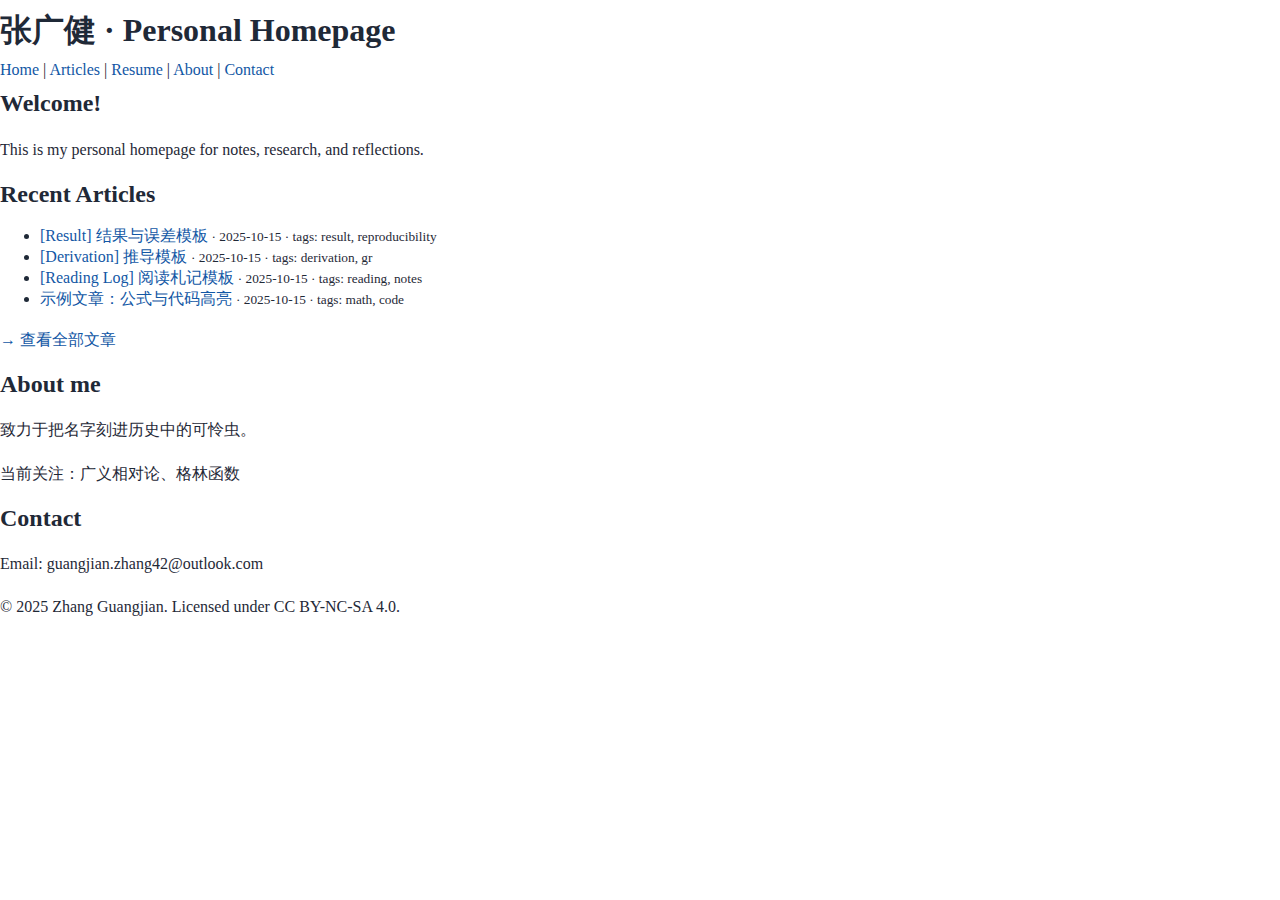
<file: index.html>
<!DOCTYPE html>
<html lang="zh">
<head>
  <meta charset="UTF-8">
  <meta name="viewport" content="width=device-width, initial-scale=1.0">
  <title>Home | My Personal Site</title>
  <link rel="stylesheet" href="styles/main.css">
</head>
<body>
  <header>
    <h1>张广健 · Personal Homepage</h1>
  <nav>
    <a href="index.html">Home</a> |
    <a href="articles/index.html">Articles</a> |
    <a href="resume/index.html">Resume</a> |
    <a href="#About">About</a> |
    <a href="#Contact">Contact</a>
  </nav>
  </header>

  <main>
    <section>
      <h2>Welcome!</h2>
      <p>This is my personal homepage for notes, research, and reflections.</p>
    </section>

<section>
  <h2>Recent Articles</h2>
  <ul>
    <li>
      <a href="articles/result-template.html">[Result] 结果与误差模板</a>
      <small> · 2025-10-15 · tags: result, reproducibility</small>
    </li>
    <li>
      <a href="articles/derivation-template.html">[Derivation] 推导模板</a>
      <small> · 2025-10-15 · tags: derivation, gr</small>
    </li>
    <li>
      <a href="articles/reading-log-template.html">[Reading Log] 阅读札记模板</a>
      <small> · 2025-10-15 · tags: reading, notes</small>
    </li>
    <li>
      <a href="articles/example.html">示例文章：公式与代码高亮</a>
      <small> · 2025-10-15 · tags: math, code</small>
    </li>
  </ul>
  <p><a href="articles/index.html">→ 查看全部文章</a></p>
</section>

<section id="About">
  <h2>About me</h2>
  <p>致力于把名字刻进历史中的可怜虫。</p>
  <p>当前关注：广义相对论、格林函数</p>
</section>

<section id="Contact">
  <h2>Contact</h2>
  <p>Email: guangjian.zhang42@outlook.com</p>
</section>

  </main>

  <footer>
    <p>© 2025 Zhang Guangjian. Licensed under CC BY-NC-SA 4.0.</p>
  </footer>
</body>
</html>
</file>
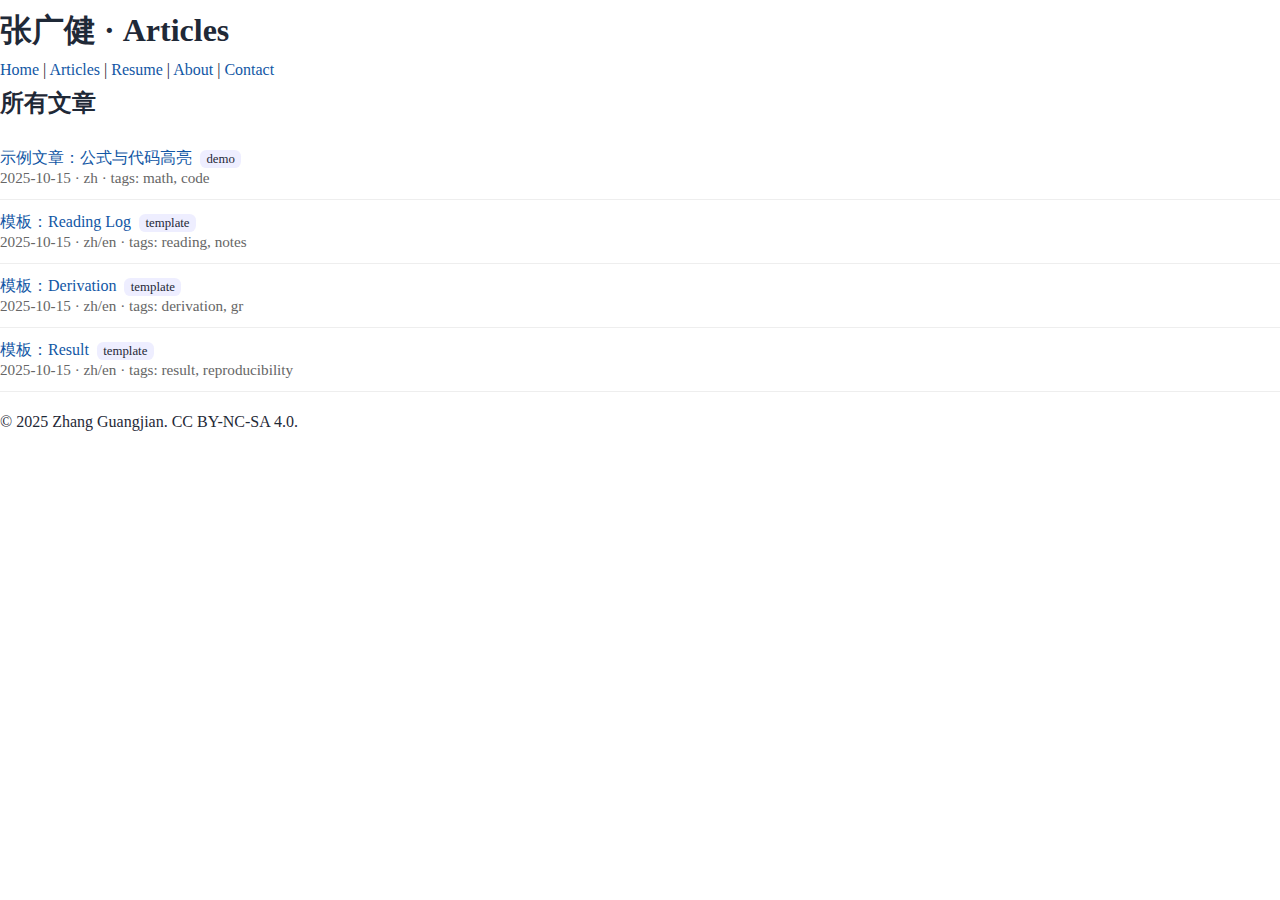
<file: articles/index.html>
<!DOCTYPE html>
<html lang="zh">
<head>
  <meta charset="UTF-8" />
  <meta name="viewport" content="width=device-width, initial-scale=1" />
  <title>Articles | Zhang Guangjian</title>
  <meta name="description" content="文章列表：阅读札记、推导与结果汇总。">
  <link rel="stylesheet" href="../styles/main.css" />
  <style>
    .post-list { list-style:none; padding:0; }
    .post-item { padding:.75rem 0; border-bottom:1px solid #eee; }
    .badge { display:inline-block; padding:.1rem .4rem; border-radius:.4rem; background:#eef; margin-left:.25rem; font-size:.8rem; }
    .meta { color:#666; font-size:.95rem; }
  </style>
</head>
<body>
  <header>
    <h1>张广健 · Articles</h1>
    <nav>
      <a href="../index.html">Home</a> |
      <a href="./index.html" aria-current="page">Articles</a> |
      <a href="../resume/index.html">Resume</a> |
      <a href="../index.html#about">About</a> |
      <a href="../index.html#contact">Contact</a>
    </nav>
  </header>

  <main>
    <h2>所有文章</h2>
    <ul class="post-list">
      <li class="post-item">
        <a href="./example.html">示例文章：公式与代码高亮</a>
        <span class="badge">demo</span>
        <div class="meta">2025-10-15 · zh · tags: math, code</div>
      </li>
      <li class="post-item">
        <a href="./reading-log-template.html">模板：Reading Log</a>
        <span class="badge">template</span>
        <div class="meta">2025-10-15 · zh/en · tags: reading, notes</div>
      </li>
      <li class="post-item">
        <a href="./derivation-template.html">模板：Derivation</a>
        <span class="badge">template</span>
        <div class="meta">2025-10-15 · zh/en · tags: derivation, gr</div>
      </li>
      <li class="post-item">
        <a href="./result-template.html">模板：Result</a>
        <span class="badge">template</span>
        <div class="meta">2025-10-15 · zh/en · tags: result, reproducibility</div>
      </li>
    </ul>
  </main>

  <footer>
    <p>© 2025 Zhang Guangjian. CC BY-NC-SA 4.0.</p>
  </footer>
</body>
</html>
</file>
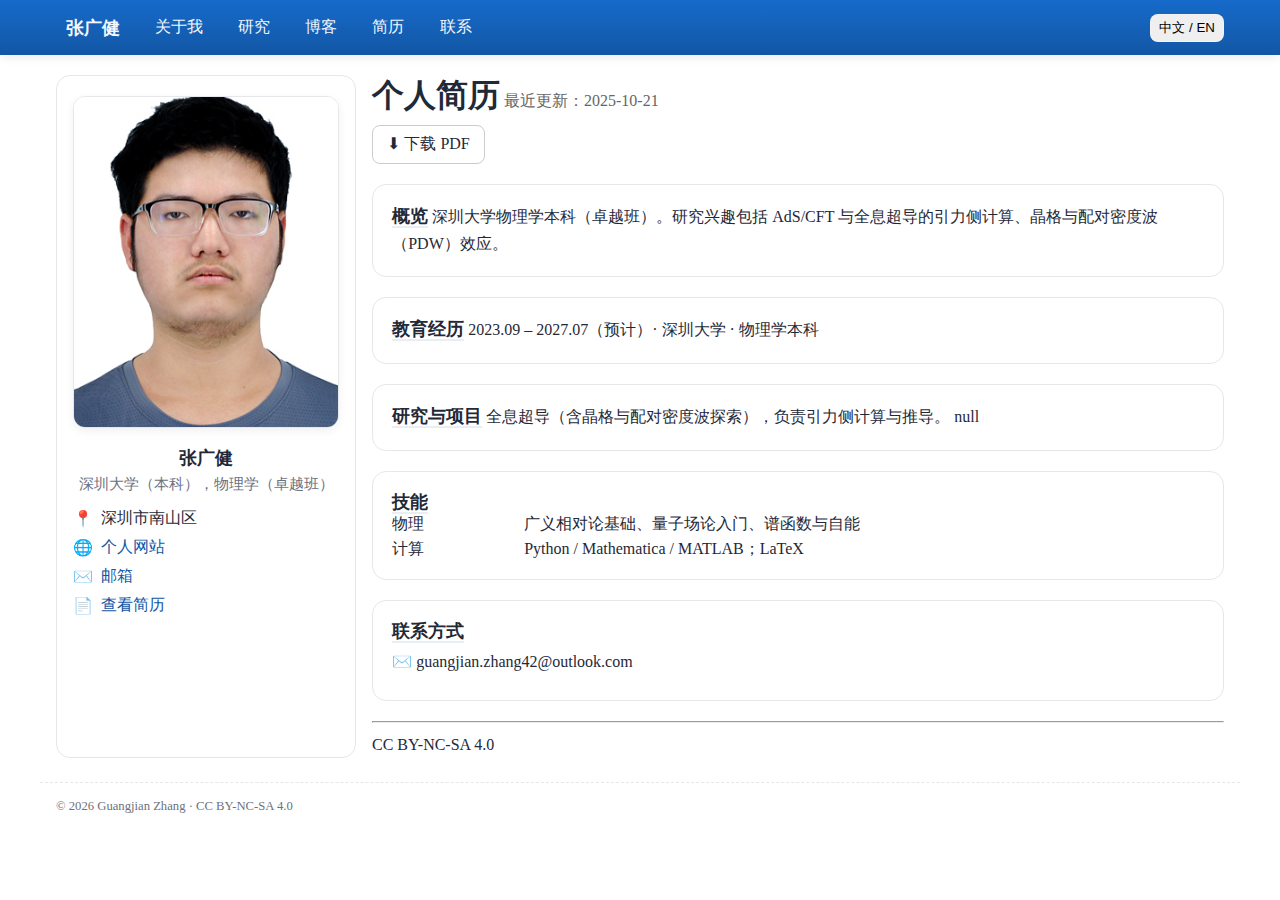
<file: resume/index.html>
<!DOCTYPE html>
<html lang="zh" class="theme-blue">
<head>
  <meta charset="UTF-8" />
  <meta name="viewport" content="width=device-width,initial-scale=1" />
  <title data-i18n="nav.resume">简历</title>
  <meta name="description" content="张广健 · 简历（中英双语），含教育、研究、项目、技能与联系方式。">
  <link rel="stylesheet" href="../styles/main.css" />
  <link rel="icon" href="../assets/icon.png" />
  <style>
    /* 简历页局部样式（不影响全站） */
    main.container { margin-top: 1.25rem; }
    .grid { gap: 1rem; }
    .resume-header { margin-bottom: .5rem; }
    .meta { color:#666; margin:.25rem 0 1rem; }
    .actions { display:flex; flex-wrap:wrap; gap:.5rem; margin: 0 0 1rem; }
    .btn { display:inline-block; padding:.5rem .9rem; border:1px solid #ccc; border-radius:.5rem; text-decoration:none; }
    .btn:hover { background:#f6f8fa; }
    .section { margin: 1.25rem 0; }
    .section h2 { font-size:1.1rem; margin:.25rem 0 .5rem; border-bottom:2px solid #e9eef3; }
    .item { margin:.35rem 0; line-height:1.65; }
    .kvs { display:grid; grid-template-columns: 120px 1fr; gap:.25rem .75rem; }

    @media print {
      nav, .actions, footer, .card { display:none !important; }
      body { margin:0; }
      .grid { display:block; }
    }
  </style>
</head>

<body>
  <!-- 顶部导航（与主页一致，使用 data-i18n 词典） -->
  <header class="site-header">
    <nav class="nav" aria-label="Primary">
      <a class="brand" href="/" data-i18n="brand">张广健</a>
      <a href="/#about" data-i18n="nav.about">关于</a>
      <a href="/#research" data-i18n="nav.research">研究</a>
      <a href="/articles/" data-i18n="nav.blog">博客</a>
      <a href="/resume/" data-i18n="nav.resume">简历</a>
      <a href="/#contact" data-i18n="nav.contact">联系</a>
      <span class="spacer"></span>
      <button class="lang-switch" id="langBtn" aria-label="Switch language">
        <span id="langLabel">中文 / EN</span>
      </button>
    </nav>
  </header>


  <main class="container">
    <div class="grid">
      <!-- 左栏资料卡（沿用主页视觉） -->
      <aside class="card">
        <div class="profile">
          <img class="photo" src="../assets/portrait.jpg" alt="Zhang Guangjian portrait" />
          <div class="name" data-i18n="name">Zhang Guangjian（张广健）</div>
          <div class="title" data-i18n="title">Undergraduate, Physics · SZU</div>
          <ul class="list">
            <li>📍 <span class="lang-zh">深圳市南山区</span><span class="lang-en">Nanshan, Shenzhen</span></li>
            <li>🌐 <a href="https://guangjianzhang.cn" data-i18n="website">个人网站</a></li>
            <li>✉️ <a href="mailto:guangjian.zhang42@outlook.com" data-i18n="email">邮箱</a></li>
            <li>📄 <a href="./index.html" data-i18n="resumeLink">View Resume</a></li>
          </ul>
        </div>
      </aside>

      <!-- 右栏简历正文 -->
      <section>
        <header class="resume-header">
          <h1 class="lang-zh">个人简历</h1>
          <h1 class="lang-en">Curriculum Vitae</h1>
          <p class="meta lang-zh">最近更新：2025-10-21</p>
          <p class="meta lang-en">Last updated: 2025-10-21</p>
        </header>

        <!-- 仅保留 PDF 下载按钮；语言切换由 i18n.js 处理 -->
        <div class="actions">
          <a id="downloadPdfBtn" class="btn" href="./pdf/cv-zh.pdf" download="cv-zh.pdf" rel="nofollow">⬇ 下载 PDF</a>
        </div>

        <!-- 概览 / Profile -->
        <section class="section">
          <h2 class="lang-zh">概览</h2>
          <h2 class="lang-en">Profile</h2>
          <div class="item lang-zh">
            深圳大学物理学本科（卓越班）。研究兴趣包括 AdS/CFT 与全息超导的引力侧计算、晶格与配对密度波（PDW）效应。
          </div>
          <div class="item lang-en">
            B.Sc. student in Physics (Excellence Class), Shenzhen University. Interests: gravity-side calculations in AdS/CFT and holographic superconductors, with lattice and PDW effects; maintaining notes and derivations.
          </div>
        </section>

        <!-- 教育 / Education -->
        <section class="section">
          <h2 class="lang-zh">教育经历</h2>
          <h2 class="lang-en">Education</h2>
          <div class="item lang-zh">2023.09 – 2027.07（预计）· 深圳大学 · 物理学本科</div>
          <div class="item lang-en">Sep 2023 – Jul 2027 (expected) · Shenzhen University · B.Sc. in Physics</div>
        </section>

        <!-- 研究与项目 / Research & Projects -->
        <section class="section">
          <h2 class="lang-zh">研究与项目</h2>
          <h2 class="lang-en">Research & Projects</h2>
          <div class="item lang-zh">
            全息超导（含晶格与配对密度波探索），负责引力侧计算与推导。
          </div>
          <div class="item lang-en">
            Undergraduate research: Holographic superconductors (lattice & PDW). Responsible for gravity-side derivations; progress documented under Notes / Research.
          </div>
          <div class="item lang-zh">null</div>
          <div class="item lang-en">null</div>
        </section>

        <!-- 技能 / Skills -->
        <section class="section">
          <h2 class="lang-zh">技能</h2>
          <h2 class="lang-en">Skills</h2>
          <div class="kvs">
            <div class="lang-zh">物理</div><div class="lang-zh">广义相对论基础、量子场论入门、谱函数与自能</div>
            <div class="lang-en">Physics</div><div class="lang-en">Basics of GR, intro to QFT, spectral function & self-energy</div>

            <div class="lang-zh">计算</div><div class="lang-zh">Python / Mathematica / MATLAB；LaTeX</div>
            <div class="lang-en">Computing</div><div class="lang-en">Python / Mathematica / MATLAB;  LaTeX</div>
          </div>
        </section>

        <!-- 联系方式 / Contact -->
        <section class="section">
          <h2 class="lang-zh">联系方式</h2>
          <h2 class="lang-en">Contact</h2>
          <div class="item">✉️ guangjian.zhang42@outlook.com</div>
        </section>

        <hr>
        <p class="lang-zh" data-i18n="license">CC BY-NC-SA 4.0</p>
        <p class="lang-en" data-i18n="license">CC BY-NC-SA 4.0</p>
      </section>
    </div>
  </main>

  <footer class="site-footer">
    <small>© <span id="year"></span> Guangjian Zhang · <span data-i18n="license">CC BY-NC-SA 4.0</span></small>
  </footer>

  <!-- 使用你现有的 i18n.js；它会：
       1) 切换 .lang-zh/.lang-en 显隐
       2) 根据 data-i18n 替换导航文案
       3) 自动切换 #downloadPdfBtn 指向与文字 -->
  <script src="../scripts/i18n.js"></script>
  <script>document.getElementById('year').textContent = new Date().getFullYear();</script>
</body>
</html>
</file>
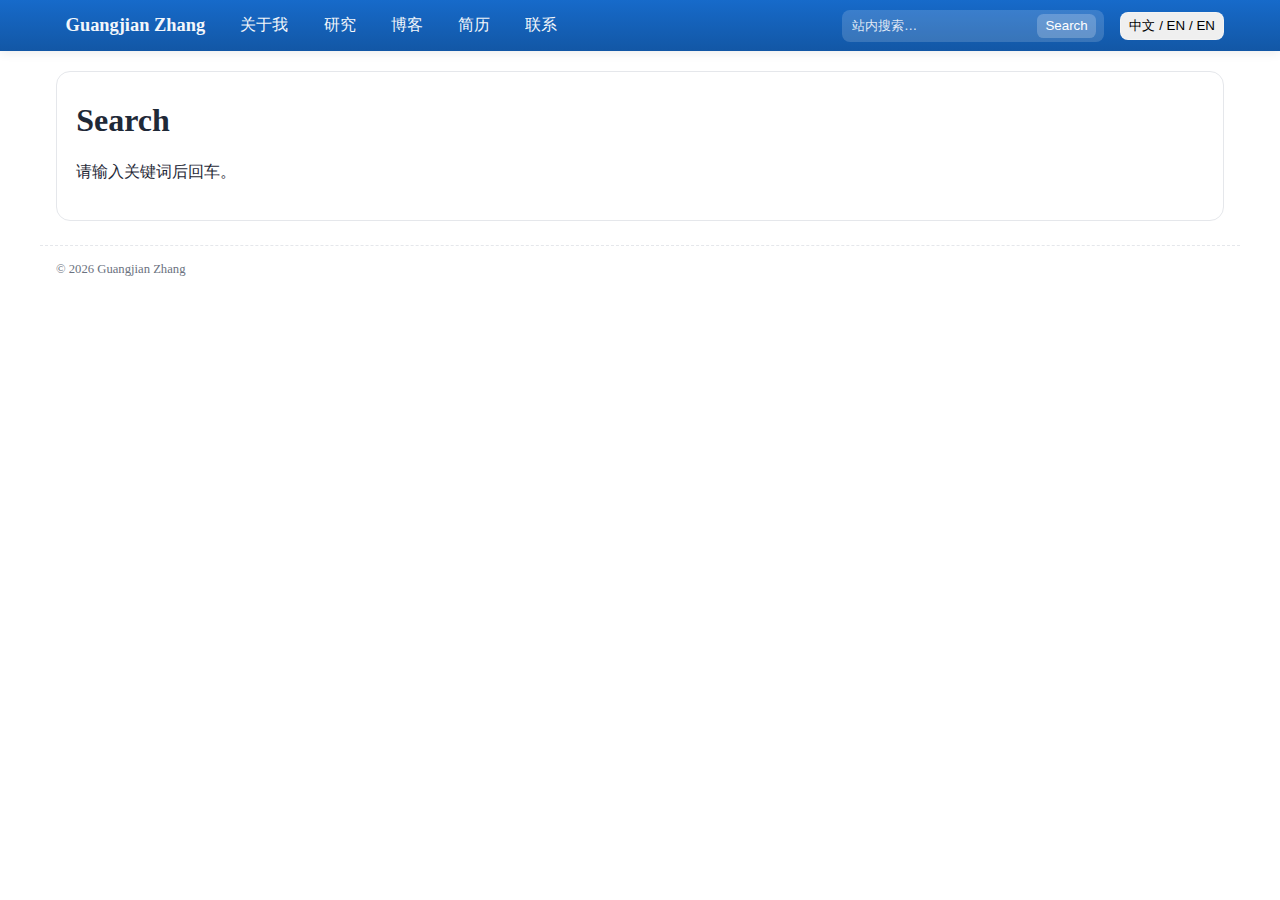
<file: search/index.html>
<!DOCTYPE html>
<html lang="zh" class="theme-blue">
<head>
  <meta charset="UTF-8" />
  <meta name="viewport" content="width=device-width,initial-scale=1" />
  <title>Search | Zhang Guangjian</title>
  <link rel="stylesheet" href="../styles/main.css" />
</head>
<body>
  <!-- 复用同款导航（注意路径） -->
  <header class="site-header">
    <nav class="nav" aria-label="Primary">
      <a class="brand" href="../index.html">Guangjian Zhang</a>
      <a href="../index.html#about" data-i18n="nav.about">About</a>
      <a href="../index.html#research" data-i18n="nav.research">Research</a>
      <a href="../articles/index.html" data-i18n="nav.blog">Blog</a>
      <a href="../resume/index.html" data-i18n="nav.resume">Resume</a>
      <a href="../index.html#contact" data-i18n="nav.contact">Contact</a>
      <span class="spacer"></span>
      <form class="searchbar" action="./index.html" method="get" role="search">
        <input type="search" name="q" placeholder="站内搜索…" />
        <button type="submit">Search</button>
      </form>
      <button class="lang-switch" id="langBtn"><span id="langLabel">中文</span> / EN</button>
    </nav>
  </header>

  <main class="container">
    <div class="section">
      <h1>Search</h1>
      <p id="qshow"></p>
      <div id="results" aria-live="polite"></div>
    </div>
  </main>

  <footer class="site-footer">
    <small>© <span id="year"></span> Guangjian Zhang</small>
  </footer>

  <script src="../scripts/i18n.js"></script>
  <script src="../scripts/search.js"></script>
  <script>document.getElementById('year').textContent = new Date().getFullYear();</script>
</body>
</html>
</file>
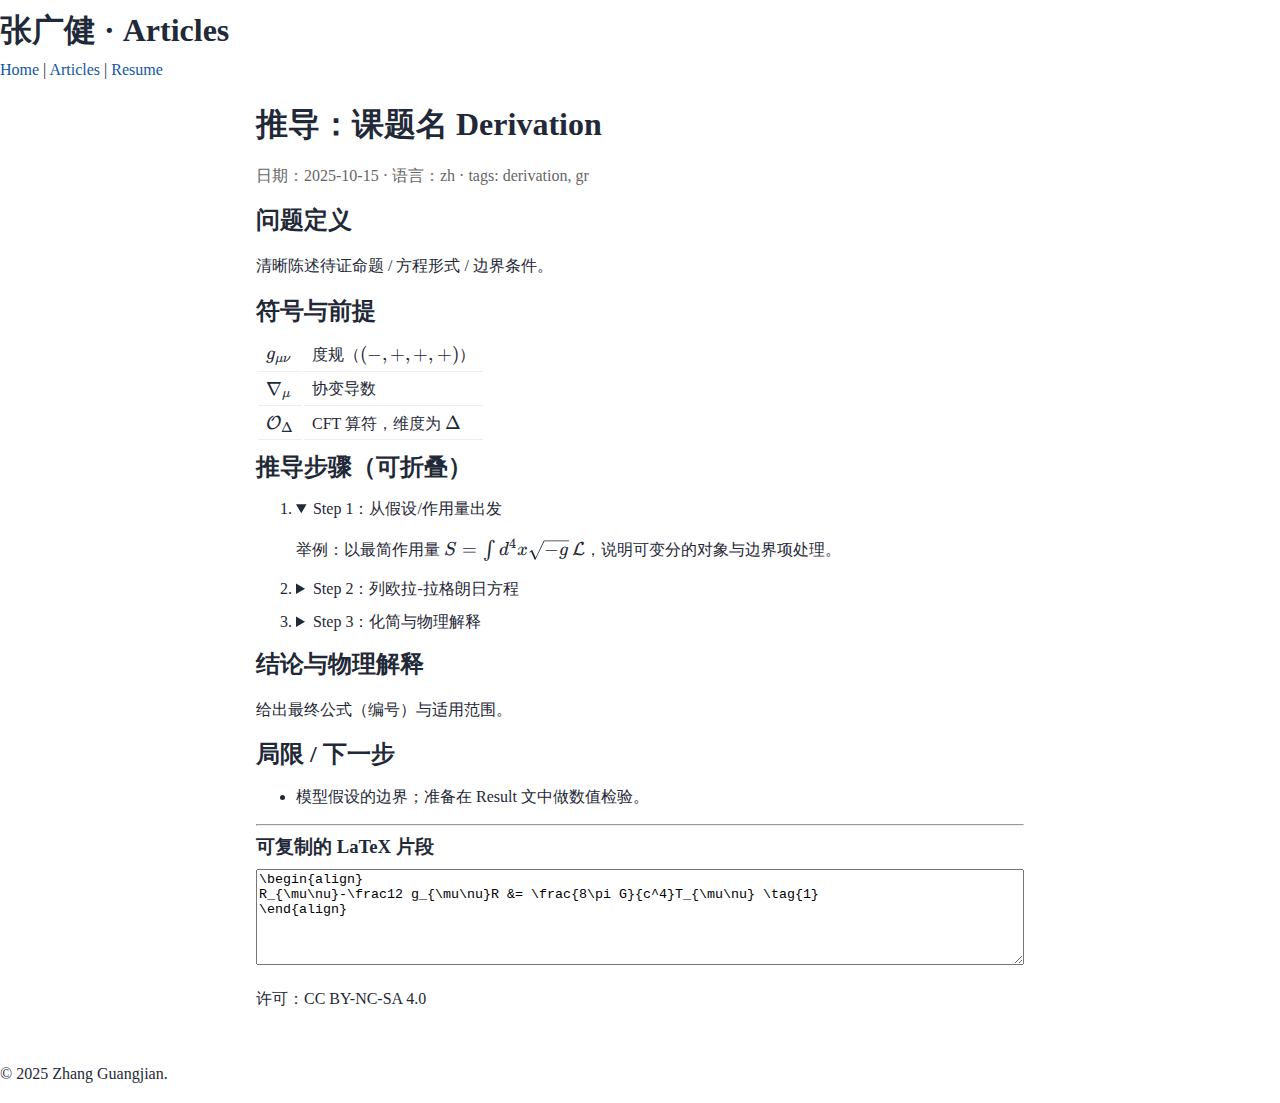
<file: articles/derivation-template.html>
<!DOCTYPE html>
<html lang="zh">
<head>
<meta charset="UTF-8" />
<meta name="viewport" content="width=device-width, initial-scale=1" />
<title>[Derivation] 课题名 | Zhang Guangjian</title>
<meta name="description" content="推导模板：问题定义、符号与前提、推导步骤、结论与物理解释、局限与下一步。">
<link rel="stylesheet" href="../styles/main.css" />
<link rel="stylesheet" href="../assets/lib/highlight/styles/github.min.css" />
<link rel="stylesheet" href="../assets/lib/katex/katex.min.css" />
<style>
  article { max-width: 800px; margin: 0 auto; padding: 1rem; }
  .meta { color:#666; margin-bottom:1rem; }
  ol.derivation > li { margin:.5rem 0; }
  details { margin:.75rem 0; }
  .symbol-table td { padding:.25rem .5rem; border-bottom:1px solid #eee; }
  .copybox { width:100%; min-height:6rem; }
</style>
</head>
<body>
<header>
  <h1>张广健 · Articles</h1>
  <nav>
    <a href="../index.html">Home</a> |
    <a href="./index.html">Articles</a> |
    <a href="../resume/index.html">Resume</a>
  </nav>
</header>

<main>
<article>
  <!-- front matter (注释用于后续迁移) 
  title: [Derivation] 课题名
  date: 2025-10-15
  tags: derivation, gr
  lang: zh
  summary: 本文目标与结论一句话
  -->

  <h1>推导：课题名 <span class="badge">Derivation</span></h1>
  <p class="meta">日期：2025-10-15 · 语言：zh · tags: derivation, gr</p>

  <h2>问题定义</h2>
  <p>清晰陈述待证命题 / 方程形式 / 边界条件。</p>

  <h2>符号与前提</h2>
  <table class="symbol-table">
    <tr><td>$g_{\mu\nu}$</td><td>度规（$(-,+,+,+)$）</td></tr>
    <tr><td>$\nabla_\mu$</td><td>协变导数</td></tr>
    <tr><td>$\mathcal{O}_{\Delta}$</td><td>CFT 算符，维度为 $\Delta$</td></tr>
  </table>

  <h2>推导步骤（可折叠）</h2>
  <ol class="derivation">
    <li><details open><summary>Step 1：从假设/作用量出发</summary>
      <p>举例：以最简作用量 $S=\int d^4x \sqrt{-g}\,\mathcal{L}$，说明可变分的对象与边界项处理。</p>
    </details></li>
    <li><details><summary>Step 2：列欧拉-拉格朗日方程</summary>
      <p>写出中间步骤（必要时编号）。</p>
      $$\frac{\partial \mathcal{L}}{\partial \phi}-\nabla_\mu\frac{\partial \mathcal{L}}{\partial(\nabla_\mu \phi)}=0.$$
    </details></li>
    <li><details><summary>Step 3：化简与物理解释</summary>
      <p>说明每一步的物理含义或近似条件。</p>
    </details></li>
  </ol>

  <h2>结论与物理解释</h2>
  <p>给出最终公式（编号）与适用范围。</p>

  <h2>局限 / 下一步</h2>
  <ul>
    <li>模型假设的边界；准备在 Result 文中做数值检验。</li>
  </ul>

  <hr />
  <h3>可复制的 LaTeX 片段</h3>
  <textarea class="copybox" readonly>
\begin{align}
R_{\mu\nu}-\frac12 g_{\mu\nu}R &= \frac{8\pi G}{c^4}T_{\mu\nu} \tag{1}
\end{align}
  </textarea>

  <p>许可：CC BY-NC-SA 4.0</p>
</article>
</main>

<footer><p>© 2025 Zhang Guangjian.</p></footer>

<script defer src="../assets/lib/highlight/highlight.min.js"></script>
<script defer src="../assets/lib/katex/katex.min.js"></script>
<script defer src="../assets/lib/katex/contrib/auto-render.min.js"></script>
<script defer src="../scripts/main.js"></script>
</body>
</html>
</file>
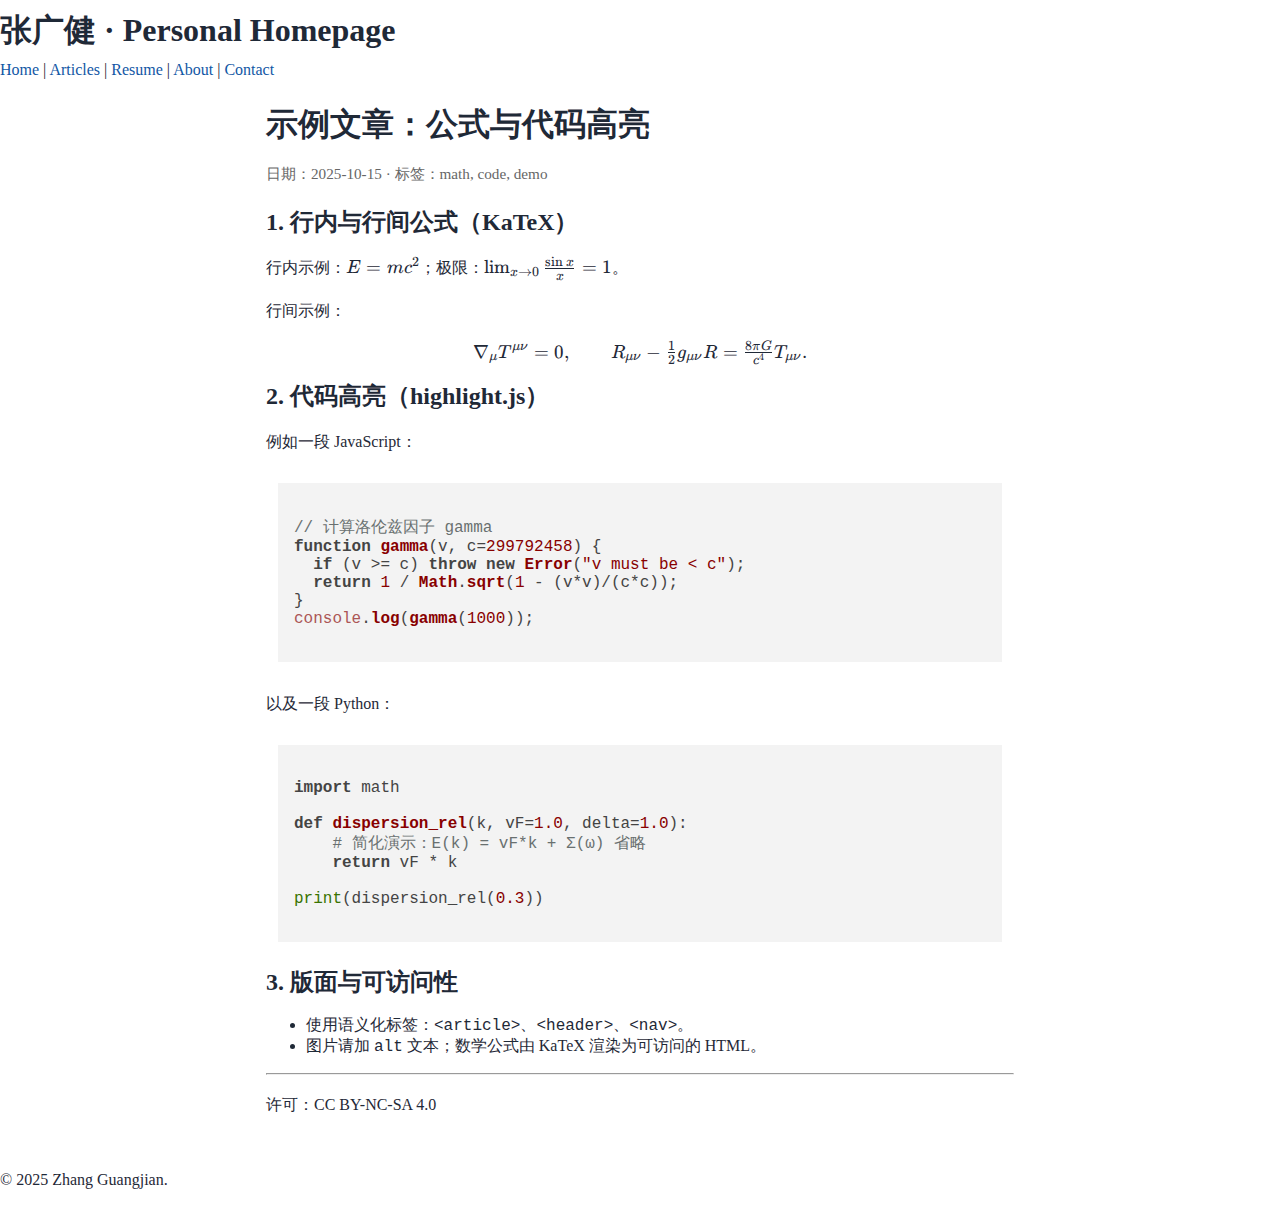
<file: articles/example.html>
<!DOCTYPE html>
<html lang="zh" dir="ltr">
<head>
  <meta charset="UTF-8" />
  <meta name="viewport" content="width=device-width, initial-scale=1" />
  <title>Example Article | 测试公式与代码高亮</title>

  <!-- 站点主样式 -->
  <link rel="stylesheet" href="../styles/main.css" />

  <!-- highlight.js 自托管样式 -->
  <link rel="stylesheet" href="../assets/lib/highlight/styles/default.min.css" />

  <!-- KaTeX 自托管样式 -->
  <link rel="stylesheet" href="../assets/lib/katex/katex.min.css" />
  <style>
    /* 文章排版微调：更舒适的阅读宽度与行距 */
    article { max-width: 780px; margin: 0 auto; padding: 1rem; }
    article h1 { margin-bottom: .5rem; }
    article .meta { color:#666; font-size:.95rem; margin-bottom:1.25rem; }
    pre { overflow: auto; padding: .75rem; border-radius: .5rem; }
    code { font-family: ui-monospace, SFMono-Regular, Menlo, Consolas, monospace; }
    .katex-display { margin: 1rem 0; }
  </style>
</head>
<body>
  <header>
    <h1>张广健 · Personal Homepage</h1>
    <nav>
      <a href="../index.html">Home</a> |
      <a href="./example.html" aria-current="page">Articles</a> |
      <a href="../resume/index.html">Resume</a> |
      <a href="../index.html#about">About</a> |
      <a href="../index.html#contact">Contact</a>
    </nav>
  </header>

  <main>
    <article>
      <h1>示例文章：公式与代码高亮</h1>
      <p class="meta">日期：2025-10-15 · 标签：math, code, demo</p>

      <h2>1. 行内与行间公式（KaTeX）</h2>
      <p>
        行内示例：$E=mc^2$；极限：$\lim_{x\to 0}\frac{\sin x}{x}=1$。
      </p>
      <p>
        行间示例：
      </p>
      $$\nabla_\mu T^{\mu\nu}=0,\qquad R_{\mu\nu}-\tfrac12 g_{\mu\nu}R=\tfrac{8\pi G}{c^4}T_{\mu\nu}.$$

      <h2>2. 代码高亮（highlight.js）</h2>
      <p>例如一段 JavaScript：</p>
      <pre><code class="language-javascript">
// 计算洛伦兹因子 gamma
function gamma(v, c=299792458) {
  if (v >= c) throw new Error("v must be < c");
  return 1 / Math.sqrt(1 - (v*v)/(c*c));
}
console.log(gamma(1000));
      </code></pre>

      <p>以及一段 Python：</p>
      <pre><code class="language-python">
import math

def dispersion_rel(k, vF=1.0, delta=1.0):
    # 简化演示：E(k) = vF*k + Σ(ω) 省略
    return vF * k

print(dispersion_rel(0.3))
      </code></pre>

      <h2>3. 版面与可访问性</h2>
      <ul>
        <li>使用语义化标签：<code>&lt;article&gt;</code>、<code>&lt;header&gt;</code>、<code>&lt;nav&gt;</code>。</li>
        <li>图片请加 <code>alt</code> 文本；数学公式由 KaTeX 渲染为可访问的 HTML。</li>
      </ul>

      <hr />
      <p>许可：CC BY-NC-SA 4.0</p>
    </article>
  </main>

  <footer>
    <p>© 2025 Zhang Guangjian.</p>
  </footer>

  <!-- highlight.js -->
  <script defer src="../assets/lib/highlight/highlight.min.js"></script>

  <!-- KaTeX -->
  <script defer src="../assets/lib/katex/katex.min.js"></script>
  <script defer src="../assets/lib/katex/contrib/auto-render.min.js"></script>

  <!-- 主脚本（统一初始化 highlight.js + KaTeX） -->
  <script defer src="../scripts/main.js"></script>
</body>
</html>
</file>
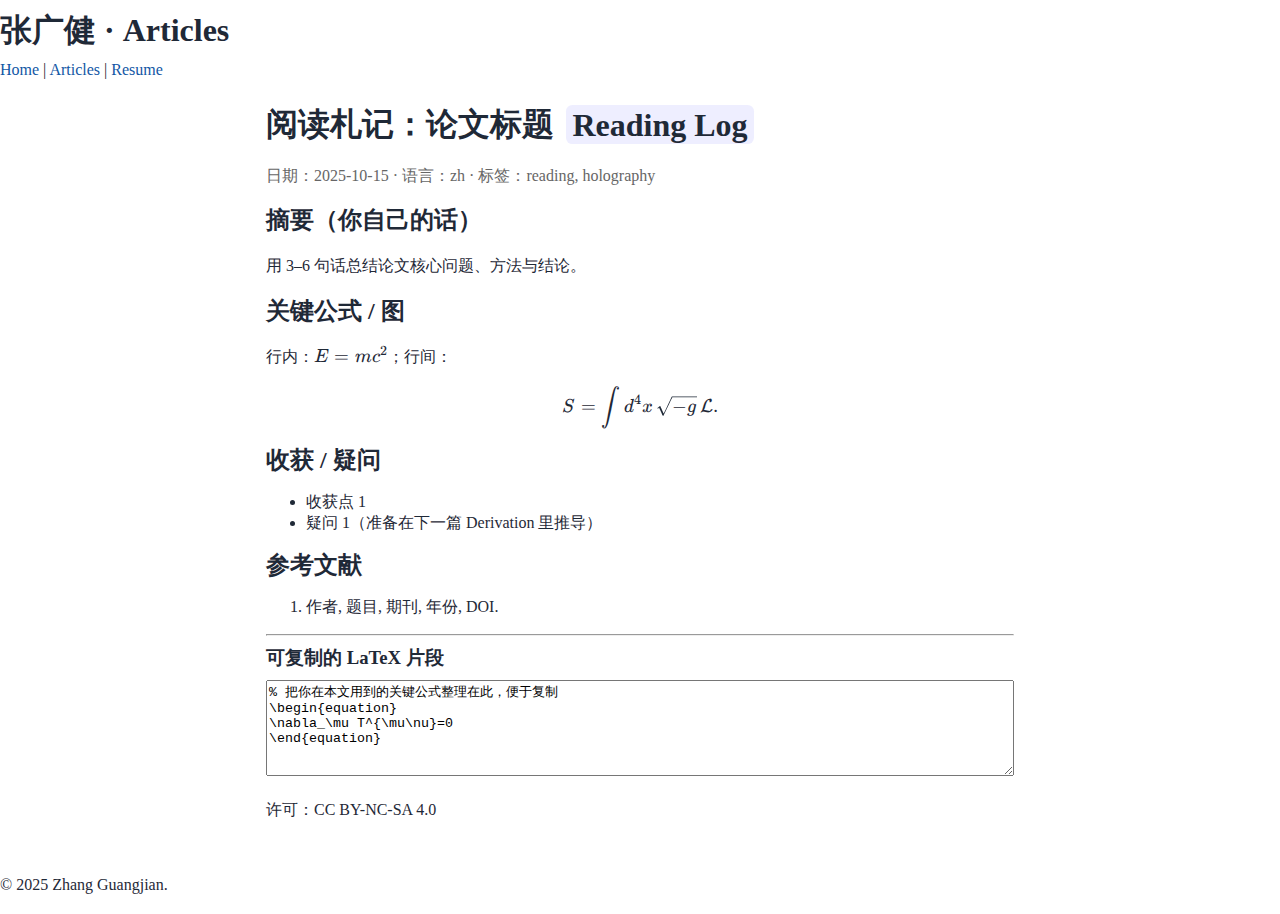
<file: articles/reading-log-template.html>
<!DOCTYPE html>
<html lang="zh">
<head>
<meta charset="UTF-8" />
<meta name="viewport" content="width=device-width, initial-scale=1" />
<title>[Reading Log] 论文标题 | Zhang Guangjian</title>
<meta name="description" content="阅读札记：摘要、关键公式/图、收获/疑问、参考文献。">
<link rel="stylesheet" href="../styles/main.css" />
<link rel="stylesheet" href="../assets/lib/highlight/styles/github.min.css" />
<link rel="stylesheet" href="../assets/lib/katex/katex.min.css" />
<style>
  article { max-width: 780px; margin: 0 auto; padding: 1rem; }
  .meta { color:#666; margin-bottom:1rem; }
  .badge { background:#eef; border-radius:.4rem; padding:.1rem .4rem; margin-left:.25rem; }
  .refs li { margin:.25rem 0; }
  details { margin:.75rem 0; }
  .copybox { width:100%; min-height:6rem; }
</style>
</head>
<body>
<header>
  <h1>张广健 · Articles</h1>
  <nav>
    <a href="../index.html">Home</a> |
    <a href="./index.html">Articles</a> |
    <a href="../resume/index.html">Resume</a>
  </nav>
</header>

<main>
<article>
  <!-- 元数据（纯静态注释，便于后续切到 SSG） 
  title: [Reading Log] 论文标题
  date: 2025-10-15
  tags: reading, holography
  lang: zh
  summary: 一句话总结本文贡献或你的收获
  refs:
    - DOI/链接/书目信息
  -->
  <h1>阅读札记：论文标题 <span class="badge">Reading Log</span></h1>
  <p class="meta">日期：2025-10-15 · 语言：zh · 标签：reading, holography</p>

  <h2>摘要（你自己的话）</h2>
  <p>用 3–6 句话总结论文核心问题、方法与结论。</p>

  <h2>关键公式 / 图</h2>
  <p>行内：$E=mc^2$；行间：</p>
  $$S=\int d^4x\,\sqrt{-g}\,\mathcal{L}.$$

  <h2>收获 / 疑问</h2>
  <ul>
    <li>收获点 1</li>
    <li>疑问 1（准备在下一篇 Derivation 里推导）</li>
  </ul>

  <h2>参考文献</h2>
  <ol class="refs">
    <li>作者, 题目, 期刊, 年份, DOI.</li>
  </ol>

  <hr />
  <h3>可复制的 LaTeX 片段</h3>
  <textarea class="copybox" readonly>
% 把你在本文用到的关键公式整理在此，便于复制
\begin{equation}
\nabla_\mu T^{\mu\nu}=0
\end{equation}
  </textarea>

  <p>许可：CC BY-NC-SA 4.0</p>
</article>
</main>

<footer><p>© 2025 Zhang Guangjian.</p></footer>

<script defer src="../assets/lib/highlight/highlight.min.js"></script>
<script defer src="../assets/lib/katex/katex.min.js"></script>
<script defer src="../assets/lib/katex/contrib/auto-render.min.js"></script>
<script defer src="../scripts/main.js"></script>
</body>
</html>
</file>
<file: styles/main.css>
/* build: 2025-10-21T12:00Z - expected main.css from main branch */
/* === 基础变量与主题 === */
:root{
  --theme-h: 212;              /* 主题色相（默认蓝） */
  --theme-s: 80%;
  --theme-l: 44%;
  --theme: hsl(var(--theme-h), var(--theme-s), var(--theme-l));
  --theme-600: hsl(var(--theme-h), var(--theme-s), 36%);
  --bg: #fff;
  --text: #1f2937;
  --muted: #6b7280;
  --border: #e5e7eb;
  --maxw: 1200px;
  --radius: 14px;
}

/* 暗色适配（可选） */
@media (prefers-color-scheme: dark){
  :root{
    --bg:#0b0f14;
    --text:#e5e7eb;
    --muted:#9ca3af;
    --border:#1f2937;
  }
  .card{ background: #121822; }
}

/* 重置与全局排版 */
*{ box-sizing: border-box; }
html,body{ margin:0; padding:0; background:var(--bg); color:var(--text); }
img{ max-width:100%; height:auto; }
a{ color: var(--theme-600); text-decoration: none; }
a:hover{ text-decoration: underline; }
h1,h2,h3{ line-height:1.3; margin: .6rem 0; }
p{ line-height:1.7; }

/* 顶部导航（主题色、粘性） */
.site-header{
  position: sticky; top:0; z-index: 50;
  background: linear-gradient(180deg, var(--theme), var(--theme-600));
  color: #fff; box-shadow: 0 2px 10px rgba(0,0,0,.08);
}
.nav{
  max-width: var(--maxw); margin:0 auto; padding:.6rem 1rem;
  display:flex; align-items:center; gap:1rem;
}
.nav .brand{ font-weight:700; font-size: 1.15rem; white-space:nowrap; }
.nav .spacer{ flex:1; }
.nav a{ color:#fff; opacity:.95; padding:.35rem .6rem; border-radius:.5rem; }
.nav a:hover, .nav a[aria-current="page"]{ background: rgba(255,255,255,.15); text-decoration:none; }
.lang-switch{
  display:inline-flex; gap:.25rem; align-items:center;
  padding:.25rem .5rem; border:1px solid rgba(255,255,255,.35); border-radius:.5rem;
  cursor:pointer; user-select:none;
}

/* 页面网格：左侧资料卡 + 右侧正文 */
.container{ max-width: var(--maxw); margin: 1.2rem auto; padding: 0 1rem; }
.grid{
  display:grid; grid-template-columns: 300px 1fr; gap: 1.2rem;
}
@media (max-width: 900px){
  .grid{ grid-template-columns: 1fr; }
}

/* 左栏资料卡 */
.card{
  background:#fff; border:1px solid var(--border);
  border-radius: var(--radius); padding: 1rem;
}
.profile{
  text-align:center;
}

.profile .photo {
  width: 100%;
  aspect-ratio: 4/5;           /* 竖幅；可改 3/4 或 16/9 */
  object-fit: cover;
  border-radius: 12px;          /* 保留轻圆角，可=0 变直角 */
  border: 1px solid var(--border);
  box-shadow: 0 3px 10px rgba(0,0,0,.06);
  margin: .2rem 0 .8rem;
}

.profile .name{ font-weight:800; font-size:1.15rem; }
.profile .title{ color:var(--muted); margin:.25rem 0 .6rem; font-size:.95rem; }
.profile .list{ text-align:left; list-style:none; padding:0; margin:.6rem 0 0; }
.profile .list li{ display:flex; gap:.5rem; align-items:center; padding:.25rem 0; }

/* 右侧正文模块 */
.section{
  background:#fff; border:1px solid var(--border);
  border-radius: var(--radius); padding: 1.2rem 1.2rem;
  margin-bottom: 1rem;
}
.section h2{ margin-top: .2rem; }
.section ul{ margin:.4rem 0 .2rem 1.2rem; }

/* 页脚 */
.site-footer{
  max-width: var(--maxw); margin: 1.5rem auto; padding: .8rem 1rem; color: var(--muted);
  border-top:1px dashed var(--border); font-size:.95rem;
}

/* 简易徽章按钮 */
.btn{
  display:inline-block; padding:.45rem .8rem; border:1px solid var(--border);
  border-radius:.55rem; text-decoration:none; color:var(--text);
}
.btn:hover{ border-color: var(--theme-600); }

/* 主题色快速类（可切换预留） */
.theme-blue { --theme-h: 212; --theme-s:80%; --theme-l:44%; }
.theme-green{ --theme-h: 150; --theme-s:50%; --theme-l:38%; }
.theme-red  { --theme-h: 2;   --theme-s:76%; --theme-l:46%; }

/* === 顶部导航搜索框 === */
.searchbar{
  display:flex; align-items:center; gap:.35rem;
  background: rgba(255,255,255,.16);
  padding:.25rem .5rem; border-radius:.5rem;
}
.searchbar input[type="search"]{
  border:none; outline:none; background:transparent; color:#fff;
  min-width: 170px;
}
.searchbar input::placeholder{ color: rgba(255,255,255,.85); }
.searchbar button{
  border:none; background:rgba(255,255,255,.22);
  color:#fff; padding:.28rem .55rem; border-radius:.4rem; cursor:pointer;
}
.searchbar button:hover{ background:rgba(255,255,255,.32); }
@media (max-width: 640px){
  .searchbar input[type="search"]{ min-width: 110px; }
}

/* 语言显示规则（全站可复用） */
.lang-zh, .lang-en { display: none; }
html[lang="zh"] .lang-zh { display: initial; }
html[lang="en"] .lang-en { display: initial; }
</file>
<file: assets/lib/highlight/styles/github.min.css>
pre code.hljs{display:block;overflow-x:auto;padding:1em}code.hljs{padding:3px 5px}/*!
  Theme: GitHub
  Description: Light theme as seen on github.com
  Author: github.com
  Maintainer: @Hirse
  Updated: 2021-05-15

  Outdated base version: https://github.com/primer/github-syntax-light
  Current colors taken from GitHub's CSS
*/.hljs{color:#24292e;background:#fff}.hljs-doctag,.hljs-keyword,.hljs-meta .hljs-keyword,.hljs-template-tag,.hljs-template-variable,.hljs-type,.hljs-variable.language_{color:#d73a49}.hljs-title,.hljs-title.class_,.hljs-title.class_.inherited__,.hljs-title.function_{color:#6f42c1}.hljs-attr,.hljs-attribute,.hljs-literal,.hljs-meta,.hljs-number,.hljs-operator,.hljs-selector-attr,.hljs-selector-class,.hljs-selector-id,.hljs-variable{color:#005cc5}.hljs-meta .hljs-string,.hljs-regexp,.hljs-string{color:#032f62}.hljs-built_in,.hljs-symbol{color:#e36209}.hljs-code,.hljs-comment,.hljs-formula{color:#6a737d}.hljs-name,.hljs-quote,.hljs-selector-pseudo,.hljs-selector-tag{color:#22863a}.hljs-subst{color:#24292e}.hljs-section{color:#005cc5;font-weight:700}.hljs-bullet{color:#735c0f}.hljs-emphasis{color:#24292e;font-style:italic}.hljs-strong{color:#24292e;font-weight:700}.hljs-addition{color:#22863a;background-color:#f0fff4}.hljs-deletion{color:#b31d28;background-color:#ffeef0}
</file>
<file: assets/lib/highlight/styles/default.min.css>
/*!
  Theme: Default
  Description: Original highlight.js style
  Author: (c) Ivan Sagalaev <maniac@softwaremaniacs.org>
  Maintainer: @highlightjs/core-team
  Website: https://highlightjs.org/
  License: see project LICENSE
  Touched: 2021
*/pre code.hljs{display:block;overflow-x:auto;padding:1em}code.hljs{padding:3px 5px}.hljs{background:#f3f3f3;color:#444}.hljs-comment{color:#697070}.hljs-punctuation,.hljs-tag{color:#444a}.hljs-tag .hljs-attr,.hljs-tag .hljs-name{color:#444}.hljs-attribute,.hljs-doctag,.hljs-keyword,.hljs-meta .hljs-keyword,.hljs-name,.hljs-selector-tag{font-weight:700}.hljs-deletion,.hljs-number,.hljs-quote,.hljs-selector-class,.hljs-selector-id,.hljs-string,.hljs-template-tag,.hljs-type{color:#800}.hljs-section,.hljs-title{color:#800;font-weight:700}.hljs-link,.hljs-operator,.hljs-regexp,.hljs-selector-attr,.hljs-selector-pseudo,.hljs-symbol,.hljs-template-variable,.hljs-variable{color:#ab5656}.hljs-literal{color:#695}.hljs-addition,.hljs-built_in,.hljs-bullet,.hljs-code{color:#397300}.hljs-meta{color:#1f7199}.hljs-meta .hljs-string{color:#38a}.hljs-emphasis{font-style:italic}.hljs-strong{font-weight:700}
</file>
